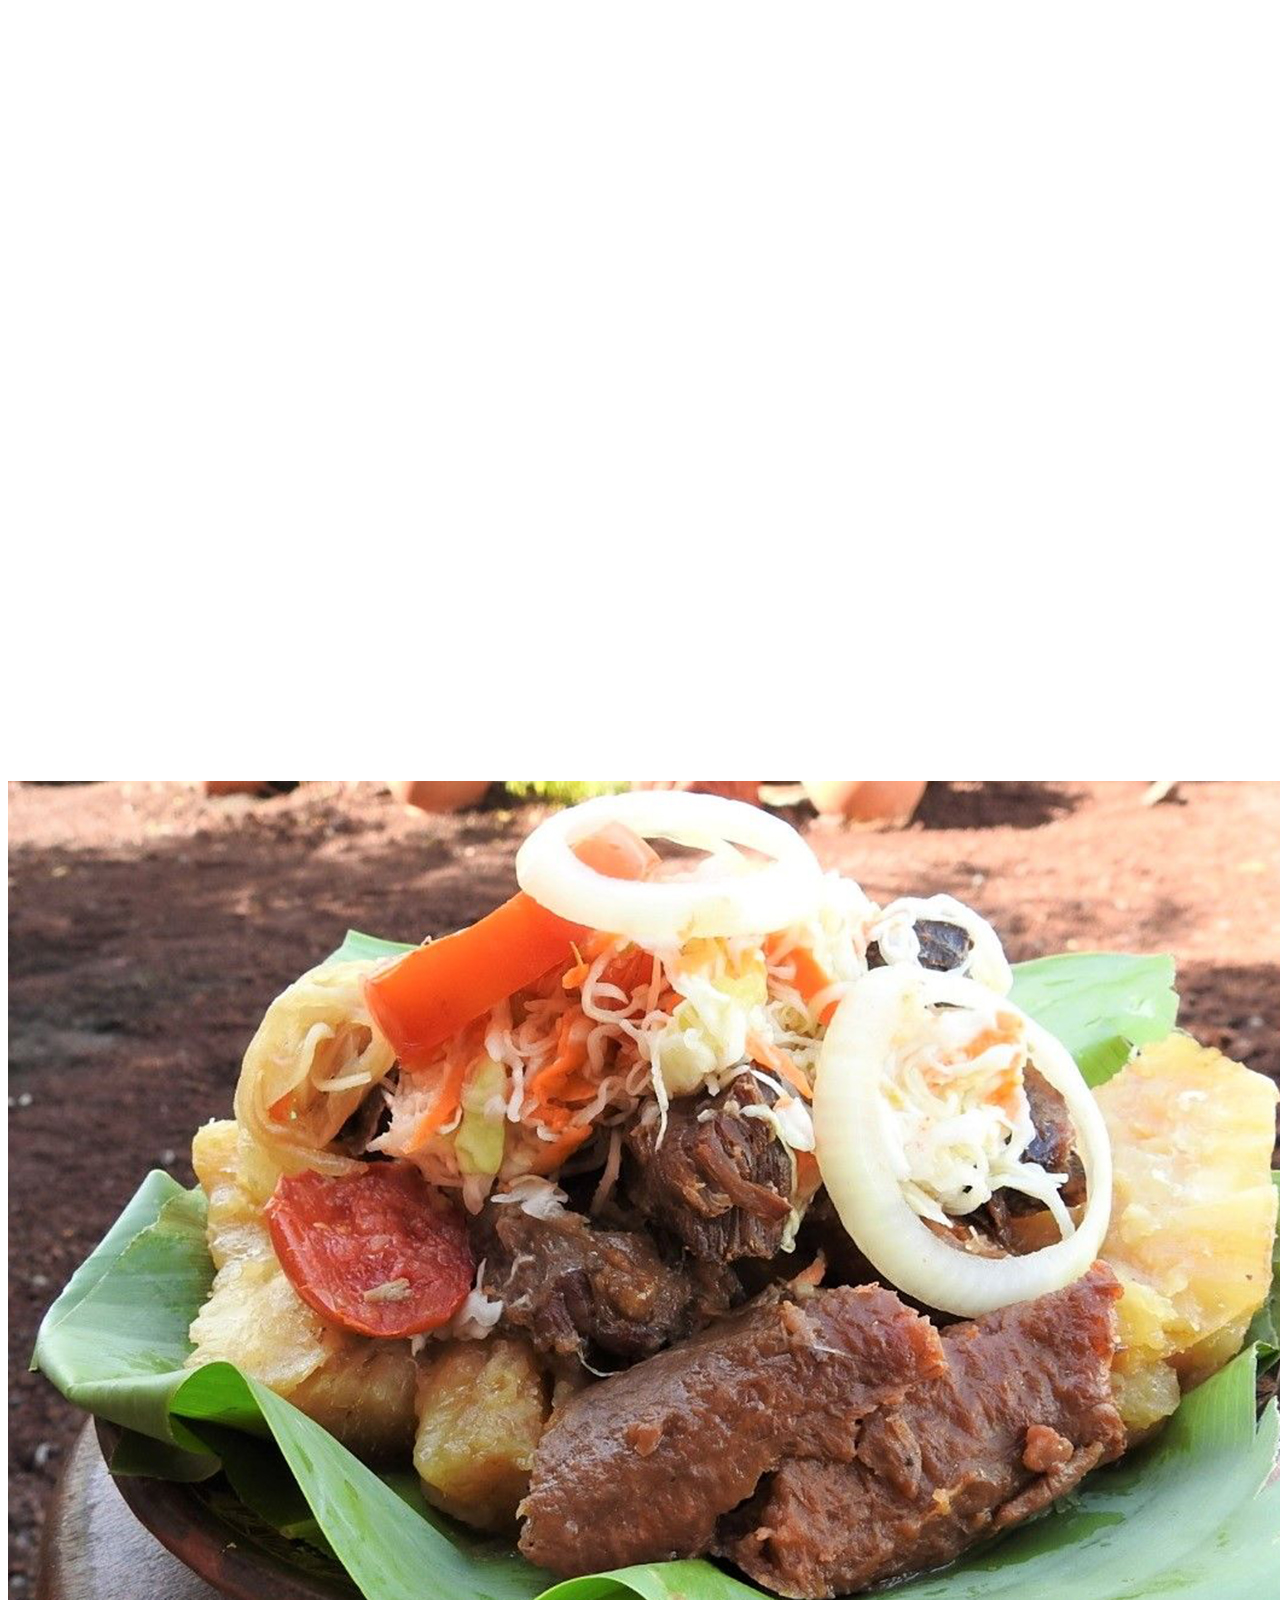
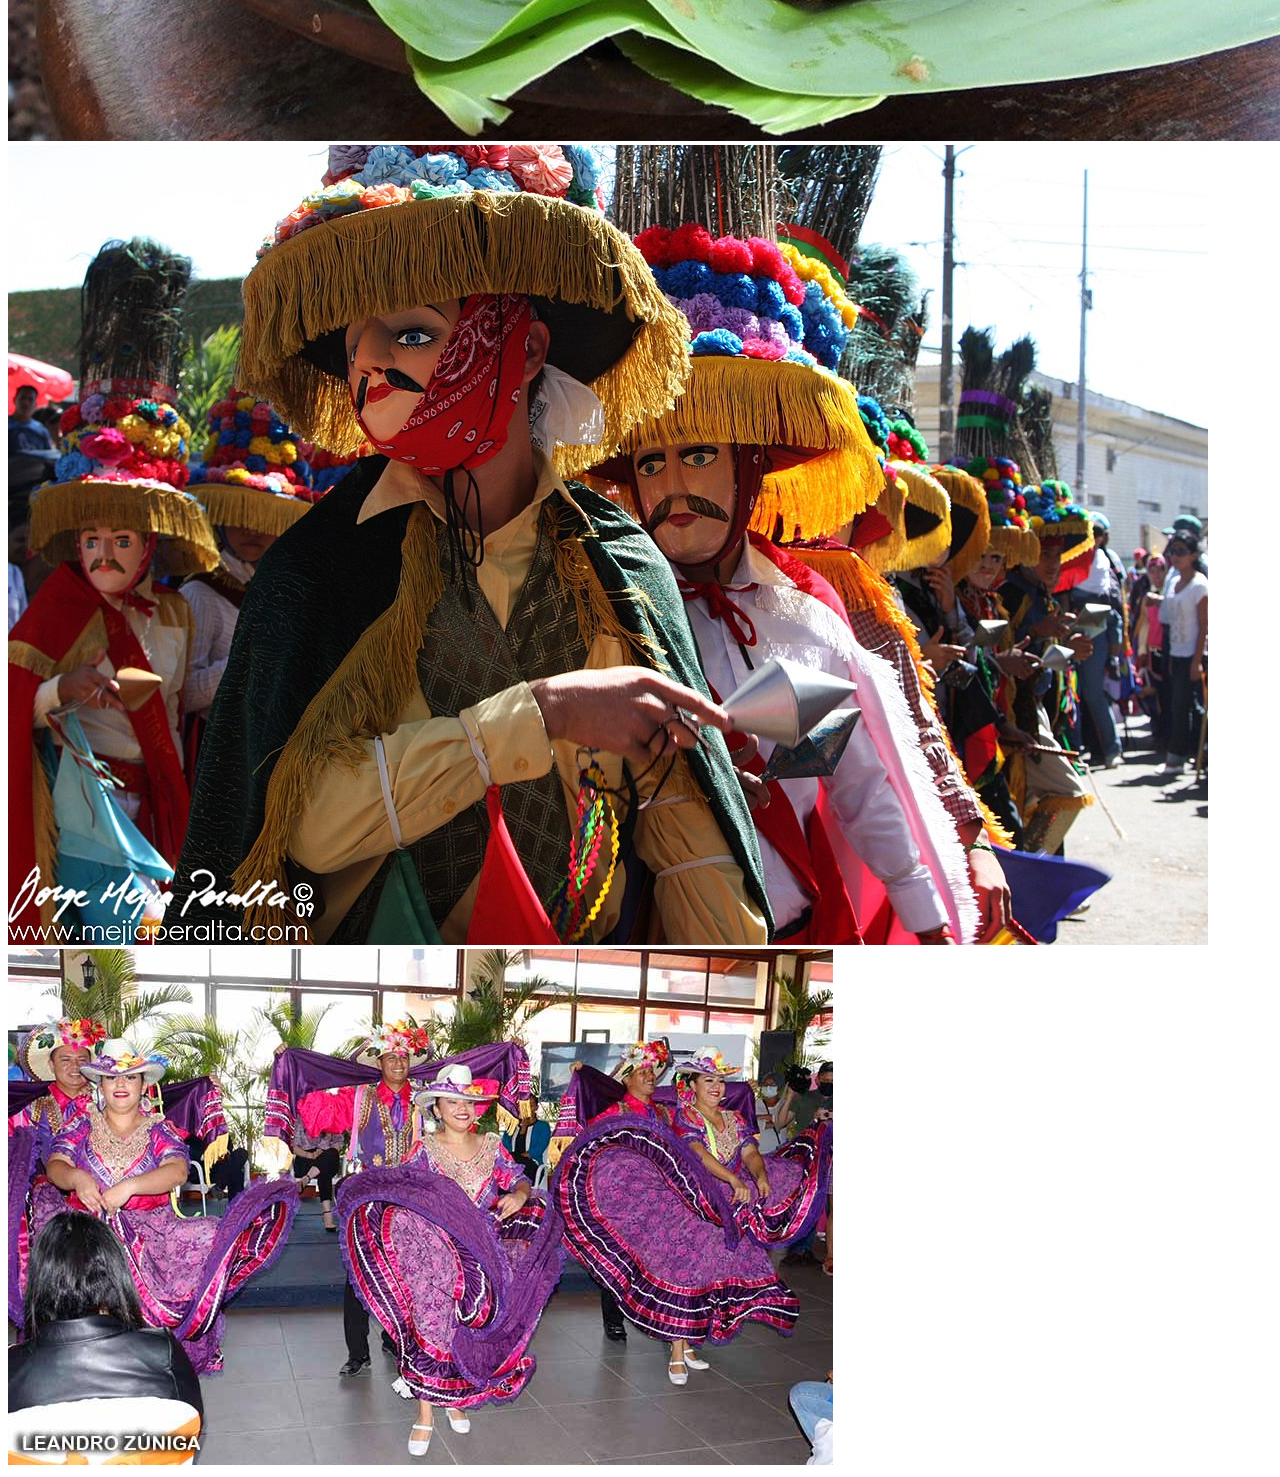
<file: Nicaragua/practica.html>
<!DOCTYPE html>
<html lang="en">
<head>
    <meta charset="UTF-8">
    <meta name="viewport" content="width=device-width, initial-scale=1.0">
    <title>Document</title>
</head>
<body>
    <iframe src="https://www.google.com/maps/embed?pb=!1m18!1m12!1m3!1d1991481.673247037!2d-86.33708874719743!3d12.868277071114859!2m3!1f0!2f0!3f0!3m2!1i1024!2i768!4f13.1!3m3!1m2!1s0x8f10c200ceff22cd%3A0xc8faa7e53fac15b5!2sNicaragua!5e0!3m2!1ses!2spr!4v1697550015786!5m2!1ses!2spr" width="600" height="450" style="border:0;" allowfullscreen="" loading="lazy" referrerpolicy="no-referrer-when-downgrade"></iframe>
    <iframe width="560" height="315" src="https://www.youtube.com/embed/w2RtL3k8qVs?si=HR9EmfeGbvYPvb_Q" title="YouTube video player" frameborder="0" allow="accelerometer; autoplay; clipboard-write; encrypted-media; gyroscope; picture-in-picture; web-share" allowfullscreen></iframe>
    <iframe width="560" height="315" src="https://www.youtube.com/embed/c-jx39dsg88?si=bTpC-Pa_2NbH2REg" title="YouTube video player" frameborder="0" allow="accelerometer; autoplay; clipboard-write; encrypted-media; gyroscope; picture-in-picture; web-share" allowfullscreen></iframe>
    
    <img src="carne-en-vaho-2.jpg" alt="Italian Trulli">
    <img src="Toro_Huaco.jpg" alt="Italian Trulli">
    <img src="inc-2.jpeg"alt="Italian Trulli">



</body>
</html>
</file>
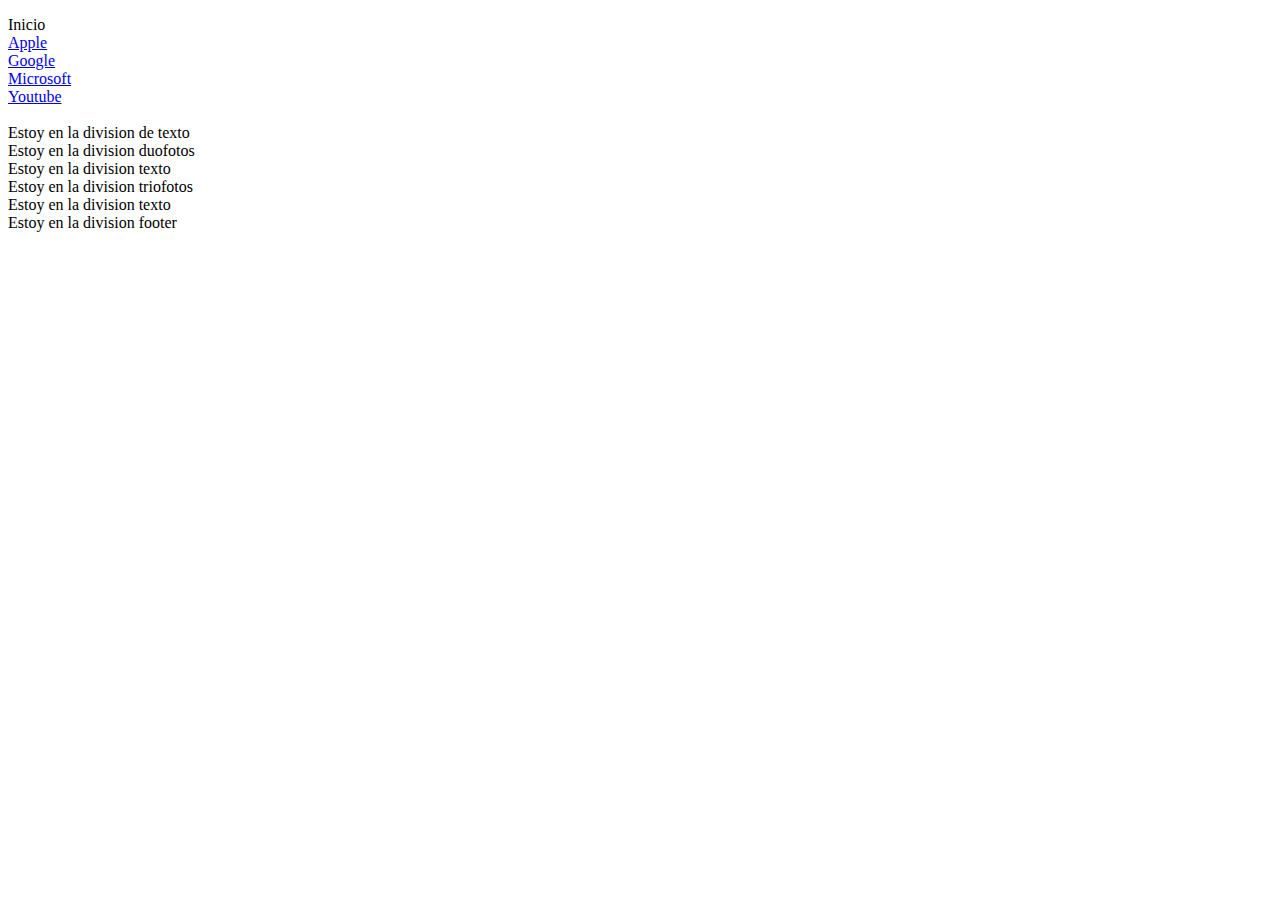
<file: Nicaragua/practica2.html>
<!DOCTYPE html>
<html lang="en">
<head>
    <meta charset="UTF-8">
    <meta name="viewport" content="width=device-width, initial-scale=1.0">
    <title>Document</title>
</head>
<body>
    <div id="topnav">
<ul></ul>
        <li>Inicio</li>
        <li><a href="https://www.apple.com/iphone-15-pro/">Apple</a></li>
        <li><a href="https://www.google.com/?hl=es">Google</a></li>
        <li><a href="https://www.microsoft.com/es-pr">Microsoft</a></li>
        <li><a href="https://www.youtube.com/">Youtube</a></li>
    </div>
    <div class="hero">
        <img scr="carne-en-vaho-2" alt="">
        <img scr="https://stickers.cloud/es/pack/random-66" alt=""> 
        <img scr="https://img-09.stickers.cloud/packs/807f4f59-1014-4934-a63f-5ed109ab84ef/webp/e732f625-8a70-44ed-9a5a-8376e256cded.webp" alt="">
    <div class="text">
        Estoy en la division de texto
    </div>
    <div class="duofotos">
        Estoy en la division duofotos
    </div>
    <div class="text">
        Estoy en la division texto
    </div>
    <div class="triofotos">
        Estoy en la division triofotos
    </div>
    <div class="text">
        Estoy en la division texto
    </div>
    <div id="footer">
        Estoy en la division footer
    </div>
    <iframe width="560" height="315" src="https://www.youtube.com/embed/jo_ZM3AUxL0?si=jSc0Uu0YldFr5HLU" title="YouTube video player" frameborder="0" allow="accelerometer; autoplay; clipboard-write; encrypted-media; gyroscope; picture-in-picture; web-share" allowfullscreen></iframe>
    
</body>
</html>
</file>
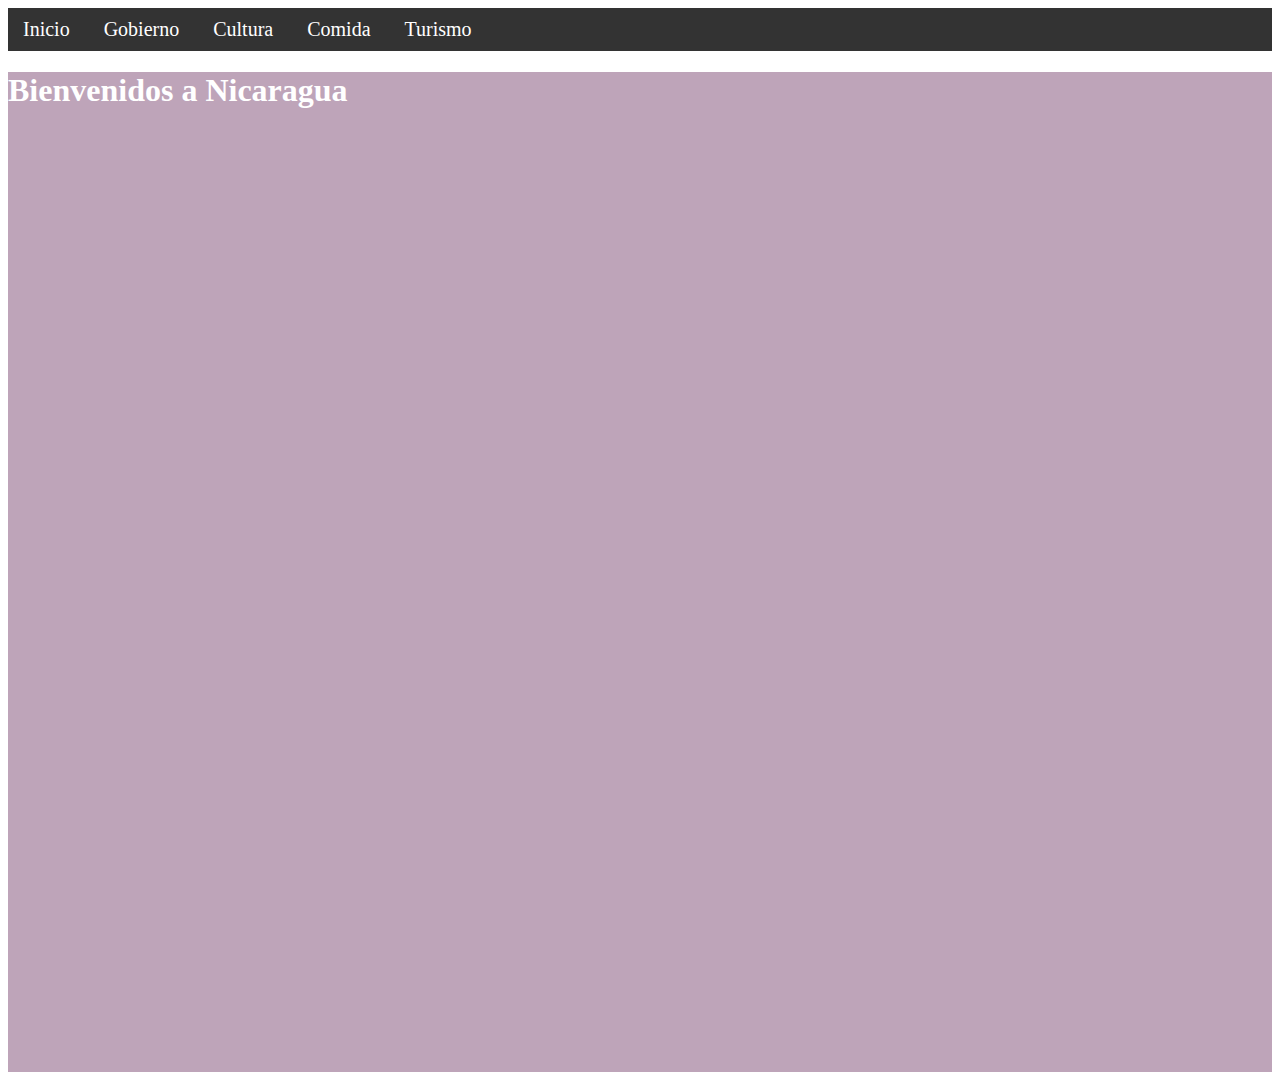
<file: Nicaragua/practica3.html>
<!DOCTYPE html>
<html lang="en">
<head>
    <meta charset="UTF-8">
    <meta name="viewport" content="width=device-width, initial-scale=1.0">
    <title>Practica 3</title>
<link rel="stylesheet" href="style.css">
</head>
<body>

<div id="topbar">
    <a href="index.html">Inicio</a>
    <a href="gobierno.html">Gobierno</a>
    <a href="cultura.html">Cultura</a>
    <a href="comida.html">Comida</a>
    <a href="turismo.html">Turismo</a>
</div> 
 <div class="hero">
<h1>Bienvenidos a Nicaragua</h1>
 </div>   
 <div class="articulos">

 </div>
 <div class="articulos">

 </div>
 <div class="hero">

 </div>
 <div class="texto-col">

 </div>
 <div id="footer">

 </div>
</div>
</body>
</html>
</file>
<file: Nicaragua/style.css>
/* Estilo para la barra de navegación (topbar) */

#topbar {
    background-color: #333; /* Color de fondo de la barra */
    color: white; /* Color del texto en la barra */
    padding: 10px 0; /* Espaciado interior vertical */
    /*text-align: center; /* Alineación del contenido */
    }
    /* Estilo para los elementos de la barra de navegación */
    #topbar a {
    color: white; /* Color del texto de los enlaces */
    text-decoration: none; /* Elimina el subrayado predeterminado de los
    
    enlaces */
    
    margin: 0 15px; /* Espaciado horizontal entre elementos */
    font-size: 20px;
    }
    /* Cambiar el color de los enlaces cuando se les pasa el mouse */
    #topbar a:hover {
    color: #008cff; /* Cambia el color del texto cuando se pasa el mouse */
    }
    .hero {
        height: 500px;
        background-color:rgb(190, 164, 185)
    }
    .hero h1 {
        color: white
    }
</file>
